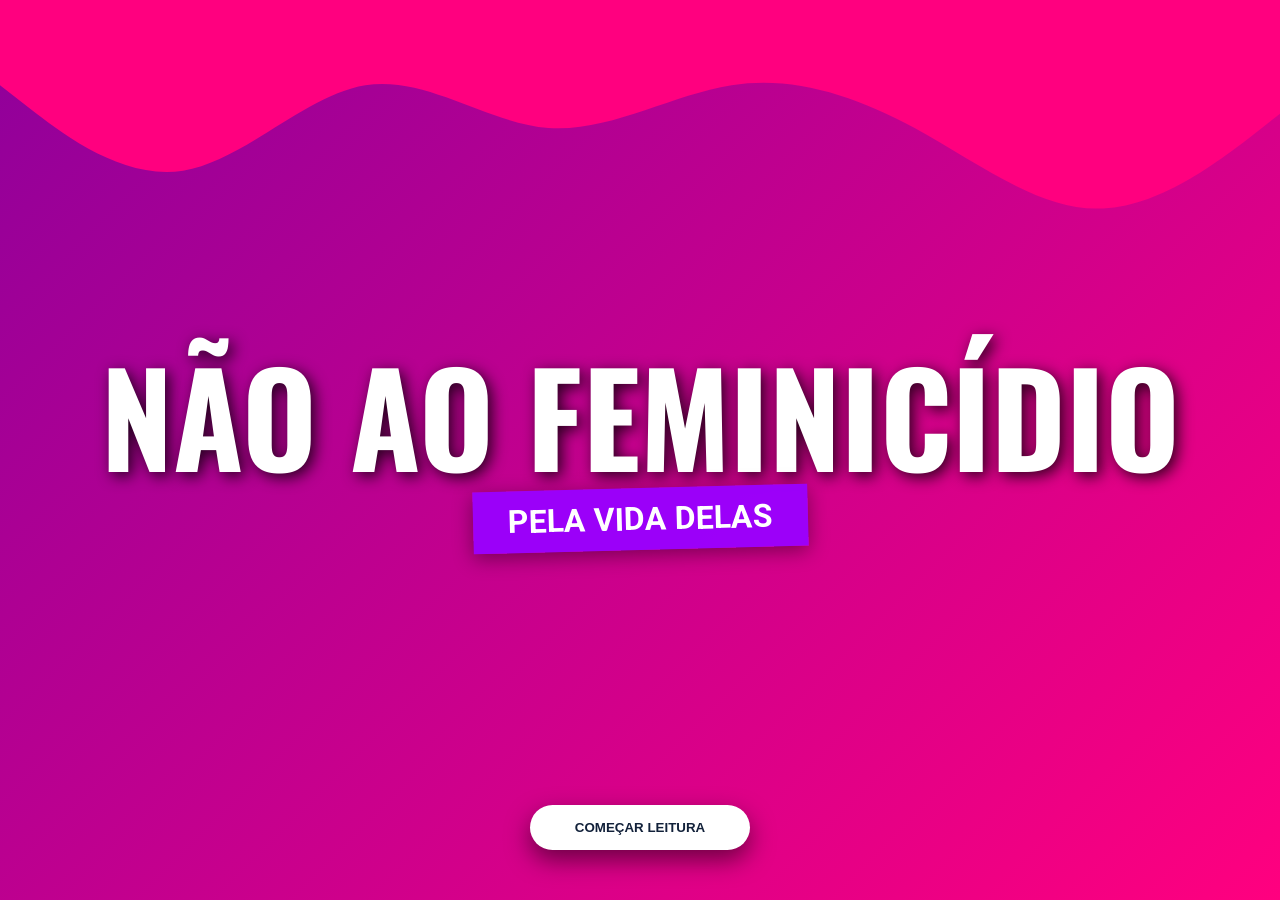
<file: cartilha/index.html>
<!DOCTYPE html>
<html lang="pt-br">
<head>
    <meta charset="UTF-8">
    <meta name="viewport" content="width=device-width, initial-scale=1.0">
    <title>Cartilha Digital - Feminicídio</title>
    <link rel="preconnect" href="https://fonts.googleapis.com">
    <link rel="preconnect" href="https://fonts.gstatic.com" crossorigin>
    <link href="https://fonts.googleapis.com/css2?family=Oswald:wght@700&family=Roboto:wght@400;700&display=swap" rel="stylesheet">
    <link rel="stylesheet" href="style.css">
</head>
<body>
    <main class="container-principal">
        <div class="onda-topo">
            <svg xmlns="http://www.w3.org/2000/svg" viewBox="0 0 1440 320">
                <path fill="#FF007F" fill-opacity="1" d="M0,96L34.3,122.7C68.6,149,137,203,206,192C274.3,181,343,107,411,96C480,85,549,139,617,144C685.7,149,754,107,823,96C891.4,85,960,107,1029,144C1097.1,181,1166,235,1234,234.7C1302.9,235,1371,181,1406,154.7L1440,128L1440,0L1405.7,0C1371.4,0,1303,0,1234,0C1165.7,0,1097,0,1029,0C960,0,891,0,823,0C754.3,0,686,0,617,0C548.6,0,480,0,411,0C342.9,0,274,0,206,0C137.1,0,69,0,34,0L0,0Z"></path>
            </svg>
        </div>
        <section class="conteudo">
            <h1 class="titulo">Não ao Feminicídio</h1>
            <div class="caixa-subtitulo">
                <h2 class="subtitulo">Pela vida delas</h2>
            </div>
        </section>
        <button class="btn-proximo" onclick="avancar()">
            Começar Leitura
        </button>
    </main>
    <script>
        function avancar() {
            window.location.href = 'sobre.html';
        }
    </script>
</body>
</html>
</file>
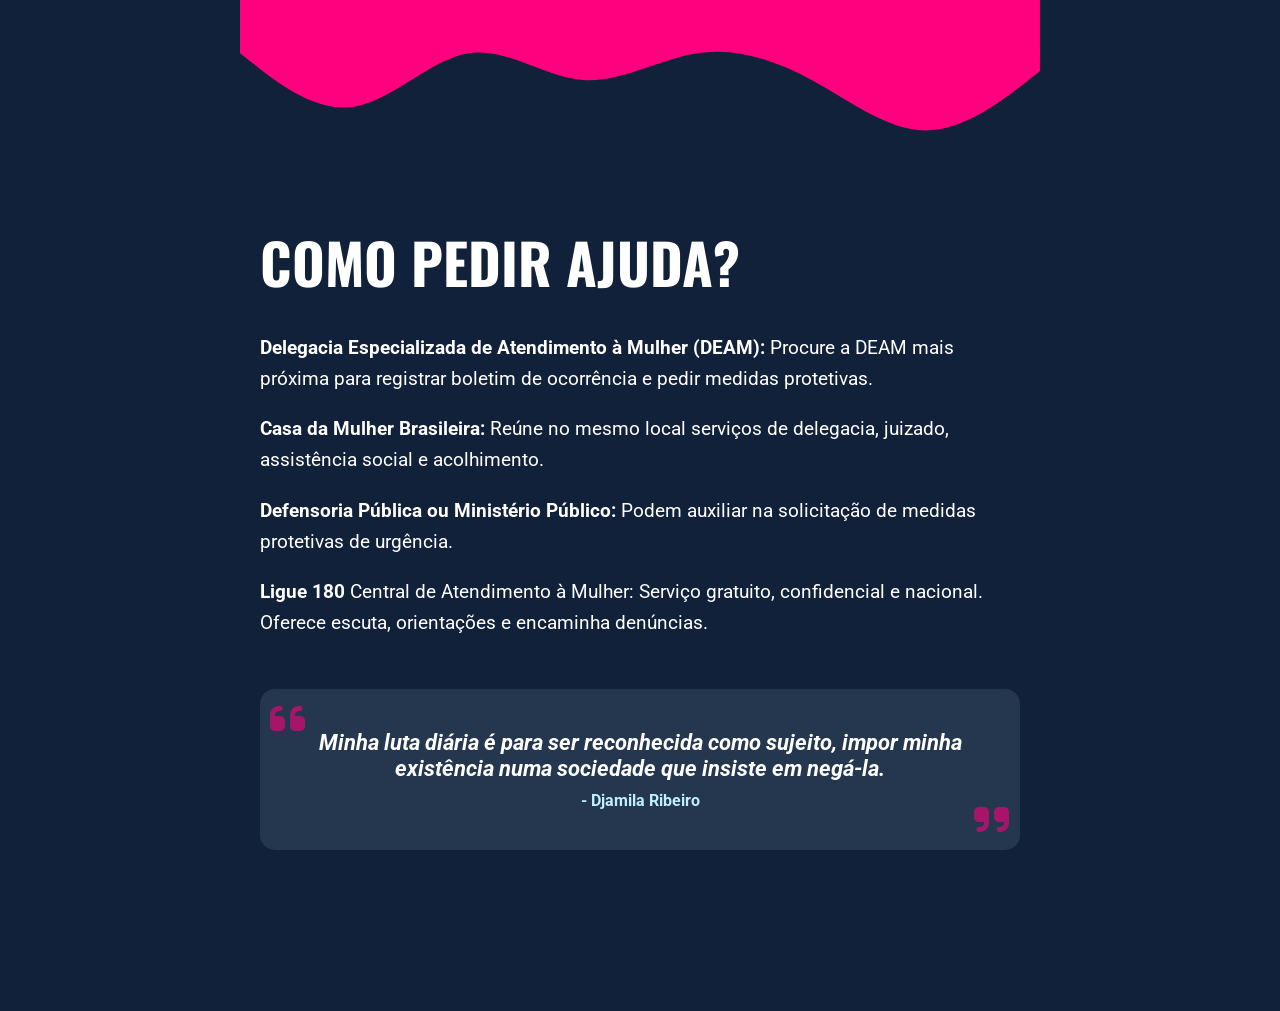
<file: cartilha/ajuda.html>
<!DOCTYPE html>
<html lang="pt-br">
<head>
    <meta charset="UTF-8">
    <meta name="viewport" content="width=device-width, initial-scale=1.0">
    <title>Como Pedir Ajuda - Cartilha Digital</title>
    <link rel="preconnect" href="https://fonts.googleapis.com">
    <link rel="preconnect" href="https://fonts.gstatic.com" crossorigin>
    <link href="https://fonts.googleapis.com/css2?family=Oswald:wght@700&family=Roboto:wght@400;700&display=swap" rel="stylesheet">
    <link rel="stylesheet" href="https://cdnjs.cloudflare.com/ajax/libs/font-awesome/6.5.1/css/all.min.css">
    <link rel="stylesheet" href="ajuda.css">
</head>
<body>
    <main class="pagina-container">
        <div class="onda-topo">
            <svg xmlns="http://www.w3.org/2000/svg" viewBox="0 0 1440 320">
                <path fill="#FF007F" fill-opacity="1" d="M0,96L34.3,122.7C68.6,149,137,203,206,192C274.3,181,343,107,411,96C480,85,549,139,617,144C685.7,149,754,107,823,96C891.4,85,960,107,1029,144C1097.1,181,1166,235,1234,234.7C1302.9,235,1371,181,1406,154.7L1440,128L1440,0L1405.7,0C1371.4,0,1303,0,1234,0C1165.7,0,1097,0,1029,0C960,0,891,0,823,0C754.3,0,686,0,617,0C548.6,0,480,0,411,0C342.9,0,274,0,206,0C137.1,0,69,0,34,0L0,0Z"></path>
            </svg>
        </div>
        <section class="conteudo">
            <h2 class="titulo-sessao">Como pedir ajuda?</h2>
            <article class="texto-informativo">
                <p><strong>Delegacia Especializada de Atendimento à Mulher (DEAM):</strong> Procure a DEAM mais próxima para registrar boletim de ocorrência e pedir medidas protetivas.</p>
                <p><strong>Casa da Mulher Brasileira:</strong> Reúne no mesmo local serviços de delegacia, juizado, assistência social e acolhimento.</p>
                <p><strong>Defensoria Pública ou Ministério Público:</strong> Podem auxiliar na solicitação de medidas protetivas de urgência.</p>
                <p><strong>Ligue 180</strong> Central de Atendimento à Mulher: Serviço gratuito, confidencial e nacional. Oferece escuta, orientações e encaminha denúncias.</p>
            </article>
            <div class="box-citacao">
                <i class="fa-solid fa-quote-left aspas-abrir"></i>
                <p class="texto-quote">
                    Minha luta diária é para ser reconhecida como sujeito, impor minha existência numa sociedade que insiste em negá-la.
                </p>
                <span class="autor-quote">- Djamila Ribeiro</span>
                <i class="fa-solid fa-quote-right aspas-fechar"></i>
            </div>
        </section>
        <div class="navegacao">
            <a href="estatisticas.html" class="btn-voltar">Voltar</a>
            <a href="conscientizacao.html" class="btn-proximo">Próximo</a>
        </div>
    </main>
</body>
</html>
</file>
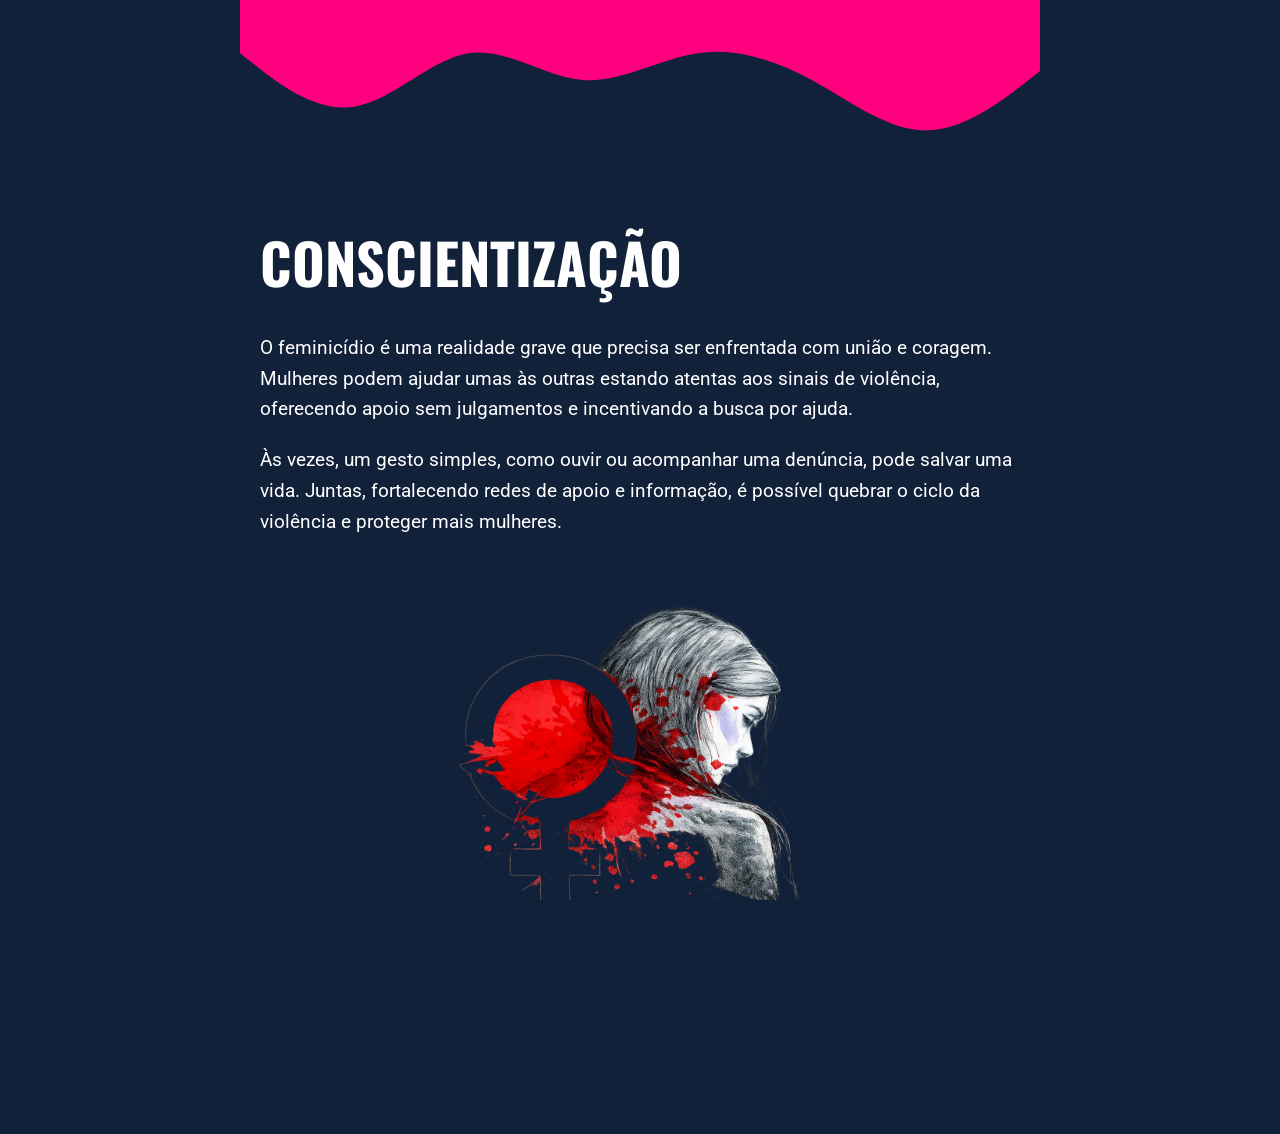
<file: cartilha/conscientizacao.html>
<!DOCTYPE html>
<html lang="pt-br">
<head>
    <meta charset="UTF-8">
    <meta name="viewport" content="width=device-width, initial-scale=1.0">
    <title>Conscientização - Cartilha Digital</title>
    <link rel="preconnect" href="https://fonts.googleapis.com">
    <link rel="preconnect" href="https://fonts.gstatic.com" crossorigin>
    <link href="https://fonts.googleapis.com/css2?family=Oswald:wght@700&family=Roboto:wght@400;700&display=swap" rel="stylesheet">
    <link rel="stylesheet" href="conscientizacao.css">
</head>
<body>
    <main class="pagina-container">
        <div class="onda-topo">
            <svg xmlns="http://www.w3.org/2000/svg" viewBox="0 0 1440 320">
                <path fill="#FF007F" fill-opacity="1" d="M0,96L34.3,122.7C68.6,149,137,203,206,192C274.3,181,343,107,411,96C480,85,549,139,617,144C685.7,149,754,107,823,96C891.4,85,960,107,1029,144C1097.1,181,1166,235,1234,234.7C1302.9,235,1371,181,1406,154.7L1440,128L1440,0L1405.7,0C1371.4,0,1303,0,1234,0C1165.7,0,1097,0,1029,0C960,0,891,0,823,0C754.3,0,686,0,617,0C548.6,0,480,0,411,0C342.9,0,274,0,206,0C137.1,0,69,0,34,0L0,0Z"></path>
            </svg>
        </div>
        <section class="conteudo">
            <h2 class="titulo-sessao">Conscientização</h2>
            <article class="texto-informativo">
                <p>O feminicídio é uma realidade grave que precisa ser enfrentada com união e coragem. Mulheres podem ajudar umas às outras estando atentas aos sinais de violência, oferecendo apoio sem julgamentos e incentivando a busca por ajuda.</p>
                <p>Às vezes, um gesto simples, como ouvir ou acompanhar uma denúncia, pode salvar uma vida. Juntas, fortalecendo redes de apoio e informação, é possível quebrar o ciclo da violência e proteger mais mulheres.</p>
            </article>
            <div class="container-ilustracao">
                <img src="img/conscientizacao.png" alt="Ilustração de punhos femininos erguidos" class="img-final">
            </div>
        </section>
        <div class="navegacao">
            <a href="ajuda.html" class="btn-voltar">Voltar</a>
            <a href="index.html" class="btn-proximo">Início</a>
        </div>
    </main>
</body>
</html>
</file>
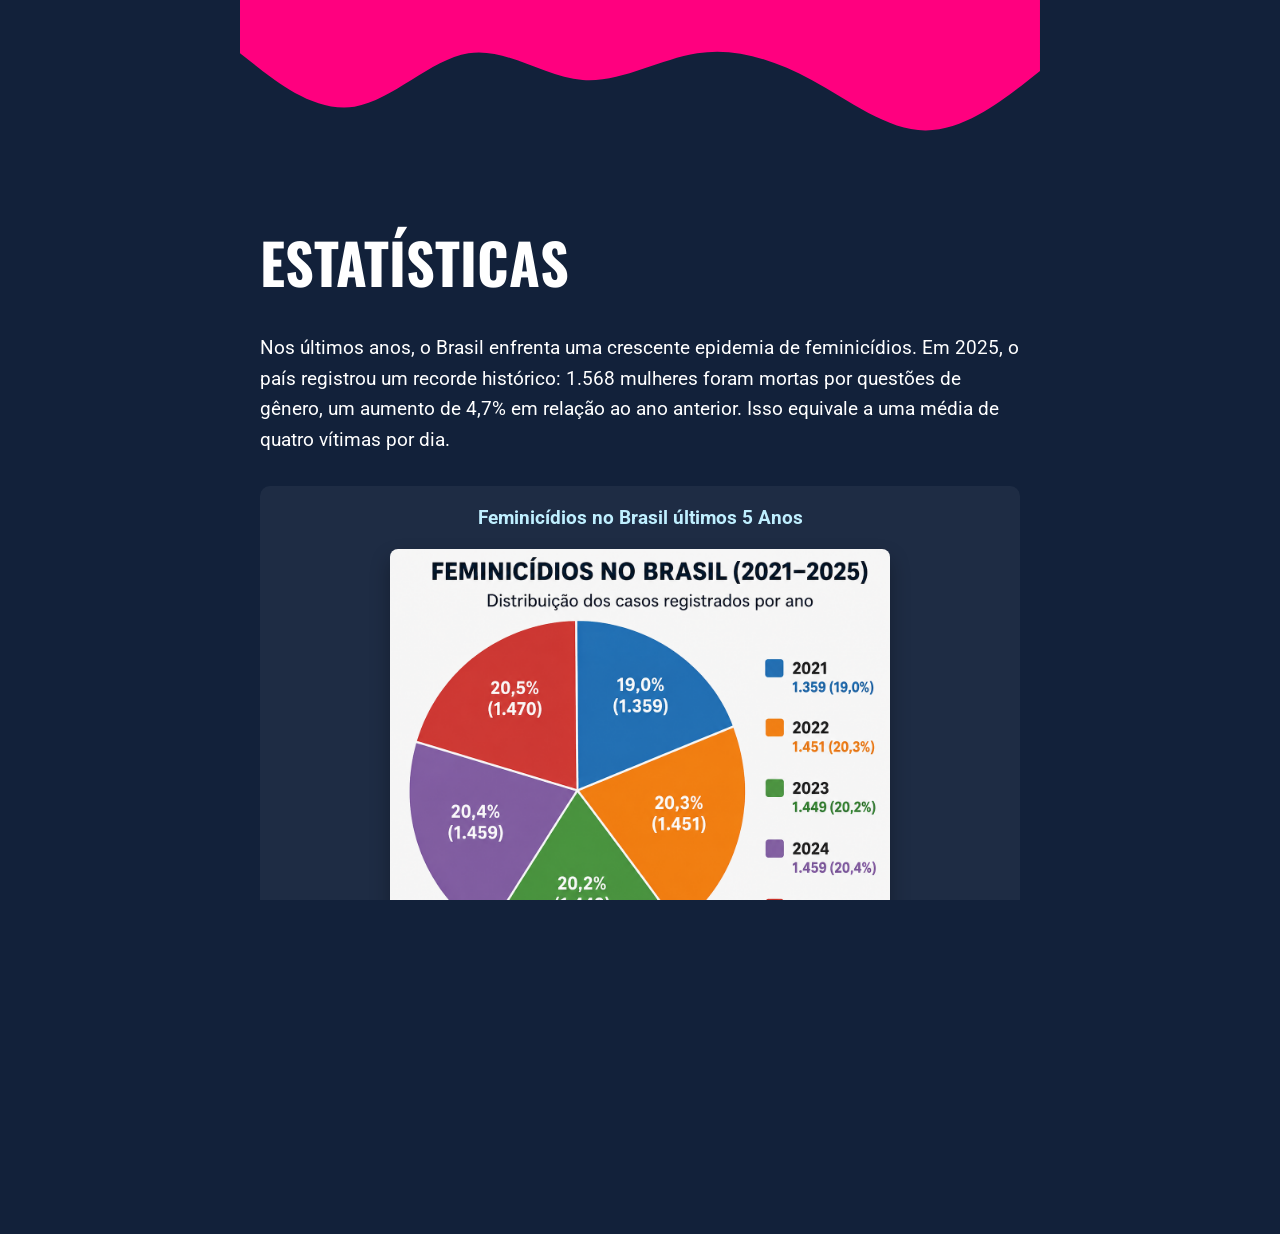
<file: cartilha/estatistica.html>
<!DOCTYPE html>
<html lang="pt-br">
<head>
    <meta charset="UTF-8">
    <meta name="viewport" content="width=device-width, initial-scale=1.0">
    <title>Estatísticas - Cartilha Digital</title>
    <link rel="preconnect" href="https://fonts.googleapis.com">
    <link rel="preconnect" href="https://fonts.gstatic.com" crossorigin>
    <link href="https://fonts.googleapis.com/css2?family=Oswald:wght@700&family=Roboto:wght@400;700&display=swap" rel="stylesheet">
    <link rel="stylesheet" href="estatistica.css">
</head>
<body>
    <main class="pagina-container">
        <div class="onda-topo">
            <svg xmlns="http://www.w3.org/2000/svg" viewBox="0 0 1440 320">
                <path fill="#FF007F" fill-opacity="1" d="M0,96L34.3,122.7C68.6,149,137,203,206,192C274.3,181,343,107,411,96C480,85,549,139,617,144C685.7,149,754,107,823,96C891.4,85,960,107,1029,144C1097.1,181,1166,235,1234,234.7C1302.9,235,1371,181,1406,154.7L1440,128L1440,0L1405.7,0C1371.4,0,1303,0,1234,0C1165.7,0,1097,0,1029,0C960,0,891,0,823,0C754.3,0,686,0,617,0C548.6,0,480,0,411,0C342.9,0,274,0,206,0C137.1,0,69,0,34,0L0,0Z"></path>
            </svg>
        </div>
        <section class="conteudo">
            <h2 class="titulo-sessao">Estatísticas</h2>
            <article class="texto-informativo">
                <p>Nos últimos anos, o Brasil enfrenta uma crescente epidemia de feminicídios. Em 2025, o país registrou um recorde histórico: 1.568 mulheres foram mortas por questões de gênero, um aumento de 4,7% em relação ao ano anterior. Isso equivale a uma média de quatro vítimas por dia.</p>
            </article>
            <div class="container-grafico">
                <h3>Feminicídios no Brasil últimos 5 Anos</h3>
                <img src="img/grafico_pizza_feminicidio_estetico 1.png" alt="Gráfico de Feminicídios no Brasil nos últimos 5 anos" class="img-grafico">
            </div>
        </section>
        <div class="navegacao">
            <a href="sinais-alerta.html" class="btn-voltar">Voltar</a>
            <a href="ajuda.html" class="btn-proximo">Próxima</a>
        </div>
    </main>
</body>
</html>
</file>
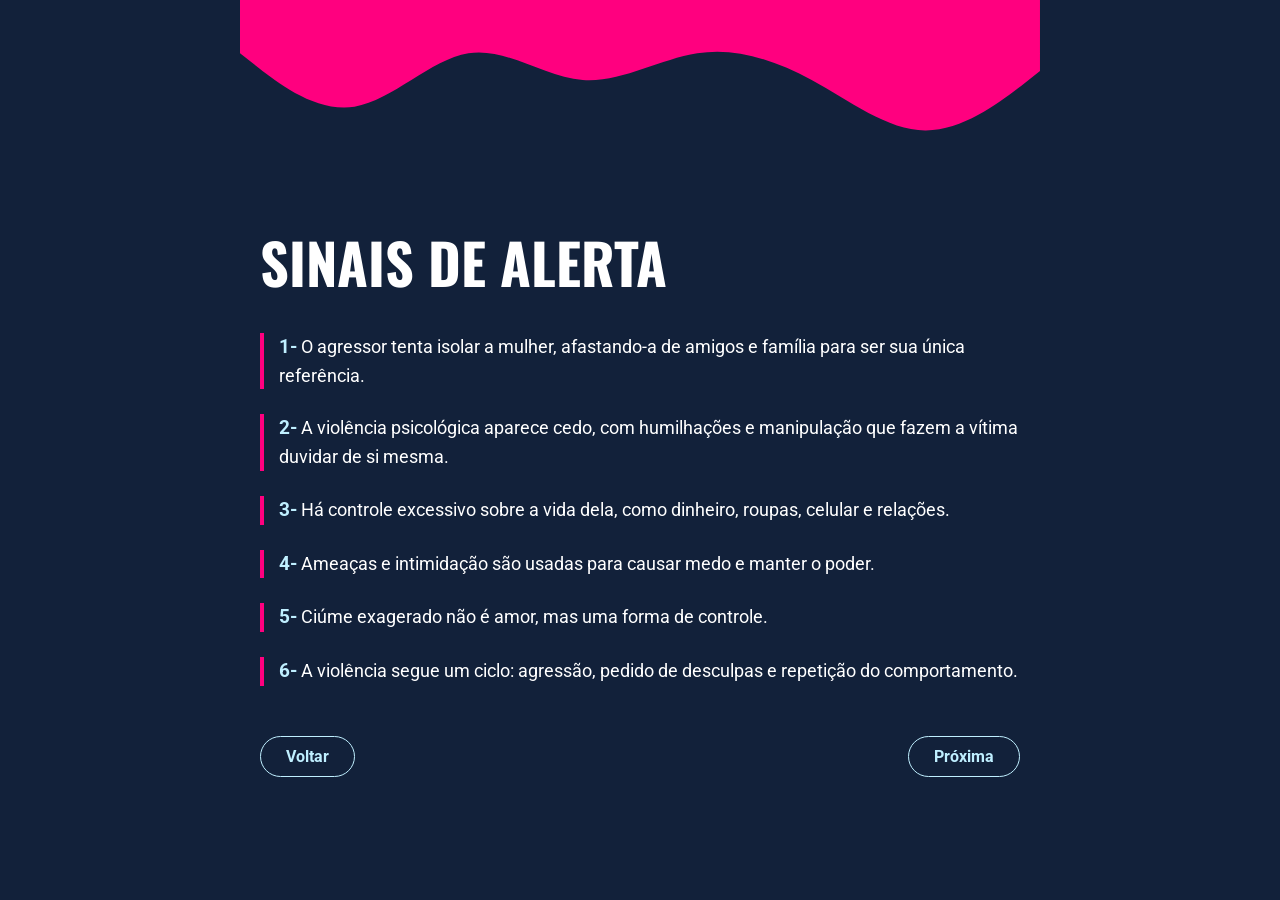
<file: cartilha/sinais-alerta.html>
<!DOCTYPE html>
<html lang="pt-br">
<head>
    <meta charset="UTF-8">
    <meta name="viewport" content="width=device-width, initial-scale=1.0">
    <title>Tipos de violência - Cartilha Digital</title>
    <link rel="preconnect" href="https://fonts.googleapis.com">
    <link rel="preconnect" href="https://fonts.gstatic.com" crossorigin>
    <link href="https://fonts.googleapis.com/css2?family=Oswald:wght@700&family=Roboto:wght@400;700&display=swap" rel="stylesheet">
    <link rel="stylesheet" href="sinais.css">
</head>
<body>
    <main class="pagina-container">
        <div class="onda-topo">
            <svg xmlns="http://www.w3.org/2000/svg" viewBox="0 0 1440 320">
                <path fill="#FF007F" fill-opacity="1" d="M0,96L34.3,122.7C68.6,149,137,203,206,192C274.3,181,343,107,411,96C480,85,549,139,617,144C685.7,149,754,107,823,96C891.4,85,960,107,1029,144C1097.1,181,1166,235,1234,234.7C1302.9,235,1371,181,1406,154.7L1440,128L1440,0L1405.7,0C1371.4,0,1303,0,1234,0C1165.7,0,1097,0,1029,0C960,0,891,0,823,0C754.3,0,686,0,617,0C548.6,0,480,0,411,0C342.9,0,274,0,206,0C137.1,0,69,0,34,0L0,0Z"></path>
            </svg>
        </div>
        <section class="conteudo">
            <h2 class="titulo-sessao">Sinais de Alerta</h2>
            <ol class="lista-sinais">
                <li><strong>1-</strong> O agressor tenta isolar a mulher, afastando-a de amigos e família para ser sua única referência.</li>
                <li><strong>2-</strong> A violência psicológica aparece cedo, com humilhações e manipulação que fazem a vítima duvidar de si mesma.</li>
                <li><strong>3-</strong> Há controle excessivo sobre a vida dela, como dinheiro, roupas, celular e relações.</li>
                <li><strong>4-</strong> Ameaças e intimidação são usadas para causar medo e manter o poder.</li>
                <li><strong>5-</strong> Ciúme exagerado não é amor, mas uma forma de controle.</li>
                <li><strong>6-</strong> A violência segue um ciclo: agressão, pedido de desculpas e repetição do comportamento.</li>
            </ol>
        </section>
        <div class="navegacao">
            <a href="sobre.html" class="btn-voltar">Voltar</a>
            <a href="estatistica.html" class="btn-proximo">Próxima</a>
        </div>
    </main>
</body>
</html>
</file>
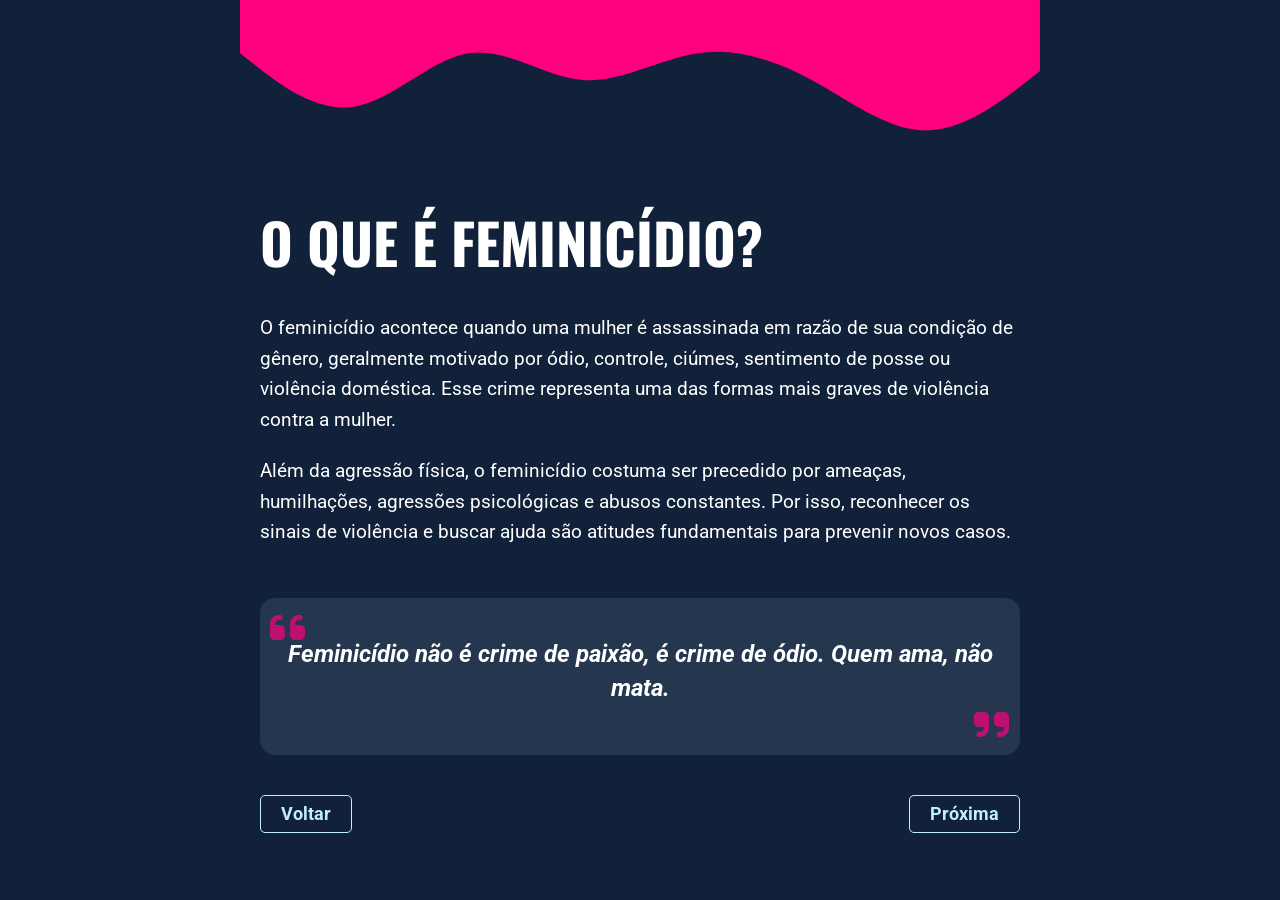
<file: cartilha/sobre.html>
<!DOCTYPE html>
<html lang="pt-br">
<head>
    <meta charset="UTF-8">
    <meta name="viewport" content="width=device-width, initial-scale=1.0">
    <title>O que é Feminicídio?</title>
    <link rel="preconnect" href="https://fonts.googleapis.com">
    <link rel="preconnect" href="https://fonts.gstatic.com" crossorigin>
    <link href="https://fonts.googleapis.com/css2?family=Oswald:wght@700&family=Roboto:wght@400;700&display=swap" rel="stylesheet">
    <link rel="stylesheet" href="https://cdnjs.cloudflare.com/ajax/libs/font-awesome/6.5.1/css/all.min.css">
    <link rel="stylesheet" href="sobre.css">
</head>
<body>
    <main class="pagina-container">
        <div class="onda-topo">
            <svg xmlns="http://www.w3.org/2000/svg" viewBox="0 0 1440 320">
                <path fill="#FF007F" fill-opacity="1" d="M0,96L34.3,122.7C68.6,149,137,203,206,192C274.3,181,343,107,411,96C480,85,549,139,617,144C685.7,149,754,107,823,96C891.4,85,960,107,1029,144C1097.1,181,1166,235,1234,234.7C1302.9,235,1371,181,1406,154.7L1440,128L1440,0L1405.7,0C1371.4,0,1303,0,1234,0C1165.7,0,1097,0,1029,0C960,0,891,0,823,0C754.3,0,686,0,617,0C548.6,0,480,0,411,0C342.9,0,274,0,206,0C137.1,0,69,0,34,0L0,0Z"></path>
            </svg>
        </div>
        <section class="conteudo">
            <h2 class="titulo-sessao">O que é feminicídio?</h2>
<article class="texto-informativo">
    <p>O feminicídio acontece quando uma mulher é assassinada em razão de sua condição de gênero, geralmente motivado por ódio, controle, ciúmes, sentimento de posse ou violência doméstica. Esse crime representa uma das formas mais graves de violência contra a mulher.</p>
    <p>Além da agressão física, o feminicídio costuma ser precedido por ameaças, humilhações, agressões psicológicas e abusos constantes. Por isso, reconhecer os sinais de violência e buscar ajuda são atitudes fundamentais para prevenir novos casos.</p>
</article>
            <div class="box-citacao">
                <i class="fa-solid fa-quote-left aspas-abrir"></i>
                <p class="texto-quote">
                   Feminicídio não é crime de paixão, é crime de ódio. Quem ama, não mata.
                </p>
                <i class="fa-solid fa-quote-right aspas-fechar"></i>
            </div>
        </section>
        <div class="navegacao">
            <a href="index.html" class="btn-voltar">Voltar</a>
            <a href="sinais-alerta.html" class="btn-proximo">Próxima</a>
        </div>
    </main>
</body>
</html>
</file>
<file: cartilha/style.css>
* {
    margin: 0;
    padding: 0;
    box-sizing: border-box;
}
body, html {
    height: 100%;
    font-family: 'Roboto', sans-serif;
    overflow: hidden;
}
:root {
    --cool-collor: #8e009b; 
    --strong-pink: #FF007F; 
    --text-dark: #12213A; 
    --muted-bg: #f3f3f4; 
}
.container-principal {
    position: relative;
    width: 100%;
    height: 100vh;
    background: linear-gradient(135deg, var(--cool-collor) 0%, var(--strong-pink) 100%);
    display: flex;
    flex-direction: column;
    align-items: center;
    justify-content: center;
    text-align: center;
}
.onda-topo {
    position: absolute;
    top: 0;
    left: 0;
    width: 100%;
    line-height: 0;
}
.onda-topo svg {
    width: 100%;
    height: auto;
}
.conteudo {
    position: relative;
    z-index: 2; 
    width: 100%;
}
.titulo {
    font-family: 'Oswald', sans-serif;
    font-size: clamp(3rem, 15vw, 8rem);
    color: #ffffff;
    text-transform: uppercase;
    line-height: 1;
    text-shadow: 4px 4px 15px rgba(0,0,0,0.8);
    margin-bottom: 10px;
}
.caixa-subtitulo {
    display: inline-block;
    background-color: rgba(153, 0, 255, 0.95);
    padding: 12px 35px;
    transform: rotate(-1.5deg);
    box-shadow: 0 5px 20px rgba(0,0,0,0.4);
}
.subtitulo {
    color: #ffffff;
    font-size: clamp(1rem, 4vw, 2rem);
    text-transform: uppercase;
    font-weight: 700;
}
.btn-proximo {
    position: absolute;
    bottom: 50px;
    z-index: 3;
    background-color: #ffffff;
    color: var(--text-dark);
    padding: 15px 45px;
    border: none;
    border-radius: 50px;
    font-weight: bold;
    text-transform: uppercase;
    cursor: pointer;
    box-shadow: 0 10px 25px rgba(0,0,0,0.5);
    transition: 0.3s ease-out;
}
.btn-proximo:hover {
    transform: scale(1.1);
    background-color: var(--muted-bg);
}
@media (max-width: 768px) {
    .titulo {
        font-size: 3.5rem;
    }
    .moldura-img-simbolo {
        width: 120px;
        bottom: 110px;
    }
}
</file>
<file: cartilha/ajuda.css>
* {
    margin: 0;
    padding: 0;
    box-sizing: border-box;
}
body, html {
    height: 100%;
    background-color: #12213A; 
    color: #ffffff;
    font-family: 'Roboto', sans-serif;
    overflow-x: hidden;
}
.onda-topo {
    position: absolute;
    top: 0;
    left: 0;
    width: 100%;
    line-height: 0;
    z-index: 10;
}
.onda-topo svg {
    width: 100%;
    height: auto;
}
.container-capa {
    position: relative;
    width: 100%;
    height: 100vh;
    background: 
        linear-gradient(135deg, rgba(18, 34, 58, 0.85) 0%, rgba(18, 34, 58, 0.7) 100%),
        url('image 3.png'); 
    background-size: contain;
    background-position: center;
    background-repeat: no-repeat;
    display: flex;
    flex-direction: column;
    align-items: center;
    justify-content: center;
    text-align: center;
}
.titulo-capa {
    font-family: 'Oswald', sans-serif;
    font-size: clamp(3.5rem, 15vw, 9rem);
    text-transform: uppercase;
    line-height: 1;
    text-shadow: 0 10px 30px rgba(0,0,0,0.8);
    z-index: 11;
}
.faixa-subtitulo {
    display: inline-block;
    background-color: rgba(255, 0, 127, 0.9);
    padding: 12px 40px;
    transform: rotate(-1.5deg);
    border-radius: 4px;
    box-shadow: 0 10px 30px rgba(0,0,0,0.5);
    z-index: 11;
    margin-top: 10px;
}
.subtitulo-capa {
    font-size: clamp(1rem, 4vw, 2.2rem);
    text-transform: uppercase;
    font-weight: 700;
}
.pagina-container {
    position: relative;
    width: 100%;
    max-width: 800px;
    margin: 0 auto;
    padding: 20px;
}
.conteudo {
    position: relative;
    z-index: 5;
    padding-top: 200px;
    animation: fadeIn 1s ease-out;
}
.titulo-sessao {
    font-family: 'Oswald', sans-serif;
    font-size: clamp(2rem, 8vw, 3.5rem);
    text-transform: uppercase;
    margin-bottom: 30px;
}
.texto-informativo p {
    font-size: 1.2rem;
    line-height: 1.6;
    margin-bottom: 20px;
    text-align: left;
}
.box-citacao {
    position: relative;
    margin-top: 50px;
    padding: 40px 30px;
    background-color: rgba(191, 239, 255, 0.1);
    border-radius: 15px;
    text-align: center;
}
.aspas-abrir, .aspas-fechar {
    color: #FF007F;
    font-size: 2.5rem;
    position: absolute;
    opacity: 0.6;
}
.aspas-abrir { top: 10px; left: 10px; }
.aspas-fechar { bottom: 10px; right: 10px; }
.texto-quote {
    font-size: 1.4rem;
    font-weight: 700;
    font-style: italic;
    margin-bottom: 10px;
}
.autor-quote {
    display: block;
    color: #BFEFFF;
    font-weight: bold;
}
.lista-sinais {
    list-style: none;
    margin-top: 20px;
}
.lista-sinais li {
    font-size: 1.15rem;
    line-height: 1.5;
    margin-bottom: 25px;
    padding-left: 15px;
    border-left: 4px solid #FF007F; 
    text-align: left;
}
.lista-sinais li strong {
    color: #BFEFFF;
    font-size: 1.2rem;
}
.container-grafico {
    margin-top: 30px;
    text-align: center;
    background-color: rgba(255, 255, 255, 0.05);
    padding: 20px;
    border-radius: 10px;
}
.container-grafico h3 {
    font-size: 1.2rem;
    margin-bottom: 20px;
    color: #BFEFFF;
}
.img-grafico {
    width: 100%;
    max-width: 500px;
    height: auto;
    border-radius: 8px;
    box-shadow: 0 10px 20px rgba(0,0,0,0.3);
}
.navegacao {
    display: flex;
    justify-content: space-between;
    margin-top: 50px;
    padding-bottom: 50px;
}
.btn-voltar, .btn-proximo {
    color: #BFEFFF;
    text-decoration: none;
    font-weight: bold;
    border: 1px solid #BFEFFF;
    padding: 10px 25px;
    border-radius: 50px;
    transition: 0.3s;
}
.btn-voltar:hover, .btn-proximo:hover {
    background-color: #BFEFFF;
    color: #12213A;
}
@keyframes fadeIn {
    from { opacity: 0; transform: translateY(20px); }
    to { opacity: 1; transform: translateY(0); }
}
@media (max-width: 768px) {
    .conteudo { padding-top: 150px; }
}
@media (max-width: 480px) {
    .titulo-sessao { font-size: 1.8rem; }
    .texto-informativo p { font-size: 1rem; }
}
</file>
<file: cartilha/conscientizacao.css>
* {
    margin: 0;
    padding: 0;
    box-sizing: border-box;
}
body, html {
    height: 100%;
    background-color: #12213A;
    color: #ffffff;
    font-family: 'Roboto', sans-serif;
    overflow-x: hidden;
}
.onda-topo {
    position: absolute;
    top: 0;
    left: 0;
    width: 100%;
    line-height: 0;
    z-index: 10;
}
.onda-topo svg {
    width: 100%;
    height: auto;
}
.pagina-container {
    position: relative;
    width: 100%;
    max-width: 800px;
    margin: 0 auto;
    padding: 20px;
}
.conteudo {
    position: relative;
    z-index: 5;
    padding-top: 200px;
    animation: fadeIn 1s ease-out;
}
.titulo-sessao {
    font-family: 'Oswald', sans-serif;
    font-size: clamp(2rem, 8vw, 3.5rem);
    text-transform: uppercase;
    margin-bottom: 30px;
}
.texto-informativo p {
    font-size: 1.2rem;
    line-height: 1.6;
    margin-bottom: 20px;
    text-align: left;
}
.box-citacao {
    position: relative;
    margin-top: 50px;
    padding: 40px 30px;
    background-color: rgba(191, 239, 255, 0.1);
    border-radius: 15px;
    text-align: center;
}
.aspas-abrir, .aspas-fechar {
    color: #FF007F;
    font-size: 2.5rem;
    position: absolute;
    opacity: 0.6;
}
.aspas-abrir { top: 10px; left: 10px; }
.aspas-fechar { bottom: 10px; right: 10px; }
.texto-quote {
    font-size: 1.4rem;
    font-weight: 700;
    font-style: italic;
    margin-bottom: 10px;
}
.autor-quote {
    display: block;
    color: #BFEFFF;
    font-weight: bold;
}
.lista-sinais {
    list-style: none;
    margin-top: 20px;
}
.lista-sinais li {
    font-size: 1.15rem;
    line-height: 1.5;
    margin-bottom: 25px;
    padding-left: 15px;
    border-left: 4px solid #FF007F;
}
.lista-sinais li strong {
    color: #BFEFFF;
}
.container-grafico, .container-ilustracao {
    margin-top: 30px;
    text-align: center;
}
.img-grafico, .img-final {
    width: 100%;
    max-width: 500px;
    height: auto;
    border-radius: 8px;
}
.img-final {
    max-width: 600px; 
    margin-top: 2px;
}
.navegacao {
    display: flex;
    justify-content: space-between;
    margin-top: 50px;
    padding-bottom: 50px;
}
.btn-voltar, .btn-proximo {
    color: #BFEFFF;
    text-decoration: none;
    font-weight: bold;
    border: 1px solid #BFEFFF;
    padding: 10px 25px;
    border-radius: 50px;
    transition: 0.3s;
}
.btn-voltar:hover, .btn-proximo:hover {
    background-color: #BFEFFF;
    color: #12213A;
}
@keyframes fadeIn {
    from { opacity: 0; transform: translateY(20px); }
    to { opacity: 1; transform: translateY(0); }
}
@media (max-width: 768px) {
    .conteudo { padding-top: 150px; }
}
</file>
<file: cartilha/estatistica.css>
* {
    margin: 0;
    padding: 0;
    box-sizing: border-box;
}
body, html {
    height: 100%;
    background-color: #12213A; 
    color: #ffffff;
    font-family: 'Roboto', sans-serif;
    overflow-x: hidden;
}
.onda-topo {
    position: absolute;
    top: 0;
    left: 0;
    width: 100%;
    line-height: 0;
    z-index: 10;
}
.onda-topo svg {
    width: 100%;
    height: auto;
}
.container-capa {
    position: relative;
    width: 100%;
    height: 100vh;
    background: 
        linear-gradient(135deg, rgba(18, 34, 58, 0.85) 0%, rgba(18, 34, 58, 0.7) 100%),
        url('simbolo.png'); 
    background-size: contain;
    background-position: center;
    background-repeat: no-repeat;
    display: flex;
    flex-direction: column;
    align-items: center;
    justify-content: center;
    text-align: center;
}
.titulo-capa {
    font-family: 'Oswald', sans-serif;
    font-size: clamp(3.5rem, 15vw, 9rem);
    text-transform: uppercase;
    line-height: 1;
    text-shadow: 0 10px 30px rgba(0,0,0,0.8);
    z-index: 11;
}
.faixa-subtitulo {
    display: inline-block;
    background-color: rgba(255, 0, 127, 0.9); 
    padding: 12px 40px;
    transform: rotate(-1.5deg);
    border-radius: 4px;
    box-shadow: 0 10px 30px rgba(0,0,0,0.5);
    z-index: 11;
    margin-top: 10px;
}
.subtitulo-capa {
    font-size: clamp(1rem, 4vw, 2.2rem);
    text-transform: uppercase;
    font-weight: 700;
}
.pagina-container {
    position: relative;
    width: 100%;
    max-width: 800px;
    margin: 0 auto;
    padding: 20px;
}
.conteudo {
    position: relative;
    z-index: 5;
    padding-top: 200px; 
    animation: fadeIn 1s ease-out;
}
.titulo-sessao {
    font-family: 'Oswald', sans-serif;
    font-size: clamp(2rem, 8vw, 3.5rem);
    text-transform: uppercase;
    margin-bottom: 30px;
}
.texto-informativo p {
    font-size: 1.2rem;
    line-height: 1.6;
    margin-bottom: 20px;
    text-align: left;
}
.box-citacao {
    position: relative;
    margin-top: 50px;
    padding: 40px 30px;
    background-color: rgba(191, 239, 255, 0.1);
    border-radius: 15px;
    text-align: center;
}
.aspas-abrir, .aspas-fechar {
    color: #FF007F;
    font-size: 2.5rem;
    position: absolute;
    opacity: 0.6;
}
.aspas-abrir { top: 10px; left: 10px; }
.aspas-fechar { bottom: 10px; right: 10px; }
.texto-quote {
    font-size: 1.4rem;
    font-weight: 700;
    font-style: italic;
    margin-bottom: 10px;
}
.autor-quote {
    display: block;
    color: #BFEFFF;
    font-weight: bold;
}
.lista-sinais {
    list-style: none;
    margin-top: 20px;
}
.lista-sinais li {
    font-size: 1.15rem;
    line-height: 1.5;
    margin-bottom: 25px;
    padding-left: 15px;
    border-left: 4px solid #FF007F;
    text-align: left;
}
.lista-sinais li strong {
    color: #BFEFFF;
    font-size: 1.2rem;
}
.container-grafico {
    margin-top: 30px;
    text-align: center;
    background-color: rgba(255, 255, 255, 0.05);
    padding: 20px;
    border-radius: 10px;
}
.container-grafico h3 {
    font-size: 1.2rem;
    margin-bottom: 20px;
    color: #BFEFFF;
}
.img-grafico {
    width: 100%;
    max-width: 500px;
    height: auto;
    border-radius: 8px;
    box-shadow: 0 10px 20px rgba(0,0,0,0.3);
}
.btn-iniciar {
    position: absolute;
    bottom: 50px;
    background-color: #ffffff;
    color: #12213A;
    padding: 15px 45px;
    border: none;
    border-radius: 50px;
    font-weight: bold;
    text-transform: uppercase;
    cursor: pointer;
    box-shadow: 0 10px 30px rgba(0,0,0,0.6);
    transition: 0.3s;
    z-index: 20;
}
.btn-iniciar:hover {
    transform: scale(1.05);
}
.navegacao {
    display: flex;
    justify-content: space-between;
    margin-top: 50px;
    padding-bottom: 50px;
}
.btn-voltar, .btn-proximo {
    color: #BFEFFF;
    text-decoration: none;
    font-weight: bold;
    border: 1px solid #BFEFFF;
    padding: 10px 25px;
    border-radius: 50px;
    transition: 0.3s;
}
.btn-voltar:hover, .btn-proximo:hover {
    background-color: #BFEFFF;
    color: #12213A;
}
@keyframes fadeIn {
    from { opacity: 0; transform: translateY(20px); }
    to { opacity: 1; transform: translateY(0); }
}
@media (max-width: 768px) {
    .conteudo { padding-top: 150px; }
    .container-capa { background-size: 85% auto; }
}
@media (max-width: 480px) {
    .titulo-sessao { font-size: 1.8rem; }
    .texto-informativo p { font-size: 1rem; }
    .box-citacao { padding: 30px 15px; }
}
</file>
<file: cartilha/sinais.css>
* {
    margin: 0;
    padding: 0;
    box-sizing: border-box;
}
body, html {
    height: 100%;
    background-color: #12213A; 
    color: #ffffff;
    font-family: 'Roboto', sans-serif;
    overflow-x: hidden; 
}
.onda-topo {
    position: absolute;
    top: 0;
    left: 0;
    width: 100%;
    line-height: 0;
    z-index: 10;
}
.onda-topo svg {
    width: 100%;
    height: auto;
}
.container-capa {
    position: relative;
    width: 100%;
    height: 100vh;
    background: 
        linear-gradient(135deg, rgba(18, 34, 58, 0.85) 0%, rgba(18, 34, 58, 0.7) 100%),
        url('simbolo.png'); 
    background-size: contain;
    background-position: center;
    background-repeat: no-repeat;
    display: flex;
    flex-direction: column;
    align-items: center;
    justify-content: center;
    text-align: center;
}
.titulo-capa {
    font-family: 'Oswald', sans-serif;
    font-size: clamp(3.5rem, 15vw, 9rem);
    text-transform: uppercase;
    line-height: 1;
    text-shadow: 0 10px 30px rgba(0,0,0,0.8);
    z-index: 11;
}
.faixa-subtitulo {
    display: inline-block;
    background-color: rgba(255, 0, 127, 0.9); 
    padding: 12px 40px;
    transform: rotate(-1.5deg);
    border-radius: 4px;
    box-shadow: 0 10px 30px rgba(0,0,0,0.5);
    z-index: 11;
    margin-top: 10px;
}
.subtitulo-capa {
    color: #ffffff;
    font-size: clamp(1rem, 4vw, 2.2rem);
    text-transform: uppercase;
    font-weight: 700;
}
.pagina-container {
    position: relative;
    width: 100%;
    max-width: 800px;
    margin: 0 auto;
    padding: 20px;
}
.conteudo {
    position: relative;
    z-index: 5;
    padding-top: 200px; 
    animation: fadeIn 1s ease-out;
}
.titulo-sessao {
    font-family: 'Oswald', sans-serif;
    font-size: clamp(2rem, 8vw, 3.5rem);
    text-transform: uppercase;
    margin-bottom: 30px;
    color: #ffffff;
}
.texto-informativo p {
    font-size: 1.2rem;
    line-height: 1.6;
    margin-bottom: 20px;
}
.box-citacao {
    position: relative;
    margin-top: 50px;
    padding: 40px 30px;
    background-color: rgba(191, 239, 255, 0.1);
    border-radius: 15px;
    text-align: center;
}
.aspas-abrir, .aspas-fechar {
    color: #FF007F;
    font-size: 2.5rem;
    position: absolute;
    opacity: 0.6;
}
.aspas-abrir { top: 10px; left: 10px; }
.aspas-fechar { bottom: 10px; right: 10px; }
.texto-quote {
    font-size: 1.4rem;
    font-weight: 700;
    font-style: italic;
    margin-bottom: 10px;
}
.autor-quote {
    display: block;
    color: #BFEFFF;
    font-weight: bold;
}
.lista-sinais {
    list-style: none;
    margin-top: 20px;
}
.lista-sinais li {
    font-size: 1.15rem;
    line-height: 1.5;
    margin-bottom: 25px;
    padding-left: 15px;
    border-left: 4px solid #FF007F;
    text-align: left;
}
.lista-sinais li strong {
    color: #BFEFFF;
    font-size: 1.2rem;
}
.btn-iniciar {
    position: absolute;
    bottom: 50px;
    background-color: #ffffff;
    color: #12213A;
    padding: 15px 45px;
    border: none;
    border-radius: 50px;
    font-weight: bold;
    text-transform: uppercase;
    cursor: pointer;
    box-shadow: 0 10px 30px rgba(0,0,0,0.6);
    transition: 0.3s;
    z-index: 20;
}
.btn-iniciar:hover {
    transform: scale(1.05);
    background-color: #f3f3f4;
}
.navegacao {
    display: flex;
    justify-content: space-between;
    margin-top: 50px;
    padding-bottom: 50px;
}
.btn-voltar, .btn-proximo {
    color: #BFEFFF;
    text-decoration: none;
    font-weight: bold;
    border: 1px solid #BFEFFF;
    padding: 10px 25px;
    border-radius: 50px;
    transition: 0.3s;
}
.btn-voltar:hover, .btn-proximo:hover {
    background-color: #BFEFFF;
    color: #12213A;
}
@keyframes fadeIn {
    from { opacity: 0; transform: translateY(20px); }
    to { opacity: 1; transform: translateY(0); }
}
@media (max-width: 768px) {
    .conteudo { padding-top: 130px; }
    .container-capa { background-size: 80% auto; }
}
@media (max-width: 480px) {
    .titulo-sessao { font-size: 2rem; }
    .texto-informativo p { font-size: 1rem; }
}
</file>
<file: cartilha/sobre.css>
* {
    margin: 0;
    padding: 0;
    box-sizing: border-box;
}
body {
    background-color: #12213A; 
    color: #ffffff;
    font-family: 'Roboto', sans-serif;
    min-height: 100vh;
}
.pagina-container {
    position: relative;
    width: 100%;
    max-width: 800px; 
    margin: 0 auto;
    padding: 20px;
}
.onda-topo {
    position: absolute;
    top: 0;
    left: 0;
    width: 100%;
    line-height: 0;
    z-index: 1;
}
.conteudo {
    position: relative;
    z-index: 2;
    padding-top: 180px; 
}
.titulo-sessao {
    font-family: 'Oswald', sans-serif;
    font-size: clamp(2rem, 8vw, 3.5rem);
    text-transform: uppercase;
    margin-bottom: 30px;
}
.texto-informativo p {
    font-size: 1.2rem;
    line-height: 1.6;
    margin-bottom: 20px;
    text-align: left;
}
.box-citacao {
    position: relative;
    margin-top: 50px;
    padding: 40px 20px;
    background-color: rgba(191, 239, 255, 0.1); 
    border-radius: 15px;
    text-align: center;
}
.aspas-abrir, .aspas-fechar {
    color: #FF007F; 
    font-size: 2.5rem;
    position: absolute;
    opacity: 0.7;
}
.aspas-abrir { top: 10px; left: 10px; }
.aspas-fechar { bottom: 10px; right: 10px; }
.texto-quote {
    font-size: 1.5rem;
    font-weight: 700;
    line-height: 1.4;
    margin-bottom: 10px;
    font-style: italic;
}
.navegacao {
    display: flex;
    justify-content: space-between;
    margin-top: 40px;
    padding-bottom: 40px;
}
.btn-voltar, .btn-proximo {
    color: #BFEFFF;
    text-decoration: none;
    font-weight: bold;
    font-size: 1.1rem;
    border: 1px solid #BFEFFF;
    padding: 8px 20px;
    border-radius: 5px;
    transition: 0.3s;
}
.btn-voltar:hover, .btn-proximo:hover {
    background-color: #BFEFFF;
    color: #12213A;
}
@media (max-width: 480px) {
    .conteudo { padding-top: 120px; }
    .texto-quote { font-size: 1.2rem; }
}
</file>
